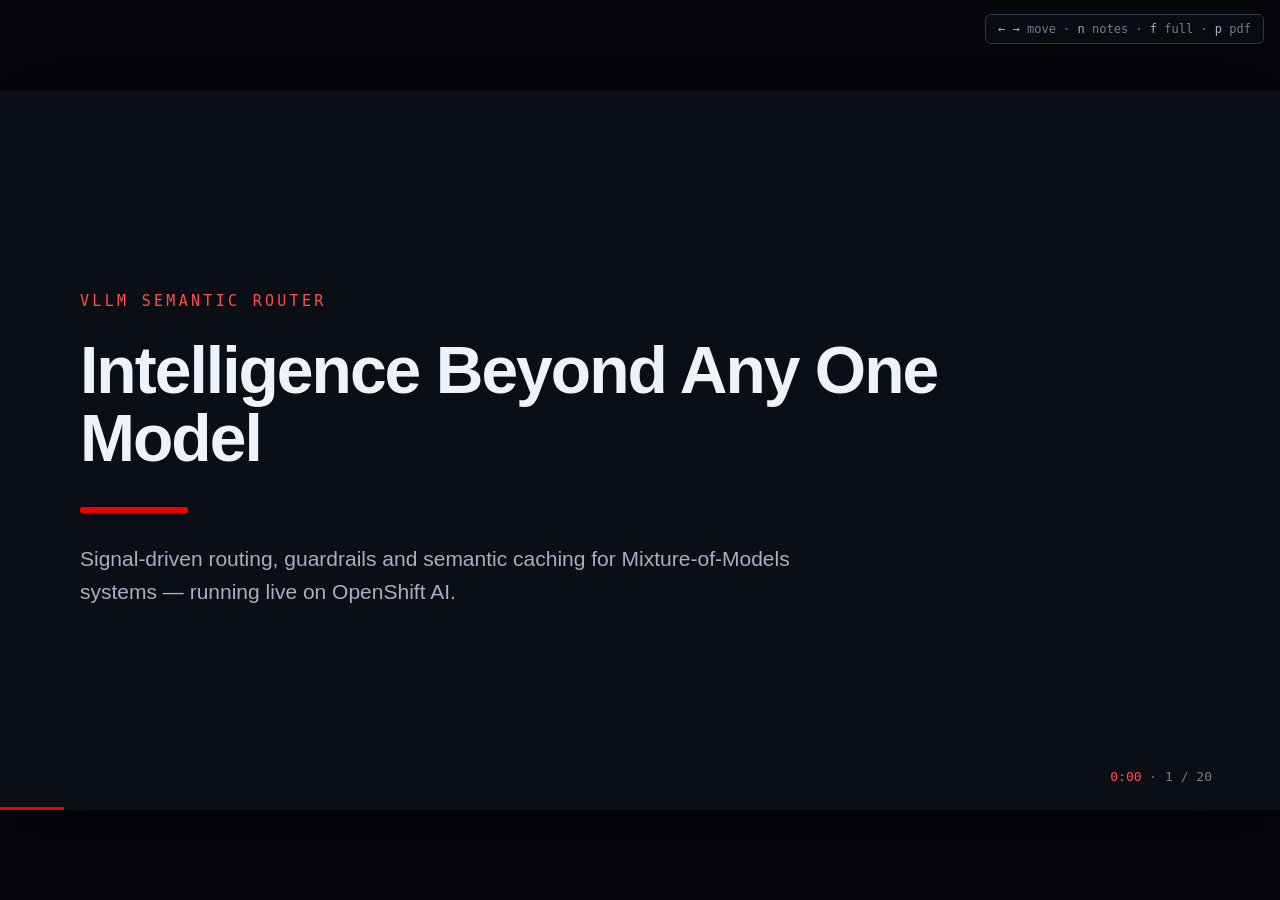
<file: docs/presentation/index.html>
<!DOCTYPE html>
<html lang="en">
<head>
<meta charset="utf-8">
<meta name="viewport" content="width=device-width, initial-scale=1">
<title>vLLM Semantic Router — presentation</title>
<link rel="icon" href="data:image/svg+xml,<svg xmlns='http://www.w3.org/2000/svg' viewBox='0 0 16 16'><rect width='16' height='16' rx='3' fill='%23ee0000'/></svg>">
<style>
/*
 * Self-contained presentation. No framework, no CDN, no build step —
 * conference wifi is not a dependency.
 *
 * Slides are laid out on a fixed 1280x720 stage and scaled to fit the
 * viewport, so type size is identical on a laptop and a projector.
 */

:root {
  --bg: #0b0e14;
  --panel: #151b26;
  --panel-2: #1e2636;
  --border: #2e384a;
  --border-bright: #44536e;

  --text: #eef3fa;
  --text-dim: #a3b0c6;
  --text-faint: #6e7d96;

  --accent: #ff4d4d;
  --accent-deep: #ee0000;
  --cyan: #4dd6c8;
  --violet: #b388ff;
  --gold: #ffc857;

  --mono: ui-monospace, SFMono-Regular, "SF Mono", Menlo, Consolas, monospace;
  --sans: -apple-system, BlinkMacSystemFont, "Segoe UI", Roboto, Helvetica, Arial, sans-serif;
}

* { box-sizing: border-box; }

html, body {
  margin: 0; padding: 0;
  width: 100%; height: 100%;
  background: #05070b;
  color: var(--text);
  font-family: var(--sans);
  overflow: hidden;
}

#stage-wrap {
  position: fixed; inset: 0;
  display: flex; align-items: center; justify-content: center;
}

/* Fixed-size stage, scaled by JS. Everything inside uses px against 1280x720. */
#stage {
  width: 1280px; height: 720px;
  position: relative;
  transform-origin: center center;
  background: var(--bg);
  overflow: hidden;
  box-shadow: 0 0 80px rgba(0,0,0,0.6);
}

.slide {
  position: absolute; inset: 0;
  padding: 56px 68px 68px;
  display: none;
  flex-direction: column;
}
.slide.active { display: flex; }

/* thin red rule along the top of every content slide */
.slide:not(.t-title):not(.t-closer)::before {
  content: "";
  position: absolute; top: 0; left: 0;
  width: 190px; height: 5px;
  background: var(--accent-deep);
}

h1.s-title {
  margin: 0 0 6px;
  font-size: 40px; line-height: 1.12;
  font-weight: 750; letter-spacing: -0.022em;
}

p.s-intro {
  margin: 0 0 26px;
  font-size: 19px; line-height: 1.5;
  color: var(--text-dim);
  max-width: 1020px;
}

/* Content hangs from the top rather than floating in the middle — with
   slides of very different heights, a consistent top edge reads better. */
.s-body { flex: 1; min-height: 0; display: flex; flex-direction: column;
          justify-content: flex-start; padding-top: 6px; }

/* ---------------------------------------------------------- title slide */

.t-title { justify-content: center; padding: 0 80px; }
.t-title .eyebrow {
  font-family: var(--mono); font-size: 15px; letter-spacing: 0.22em;
  text-transform: uppercase; color: var(--accent); margin-bottom: 26px;
}
.t-title h1 {
  margin: 0; font-size: 66px; line-height: 1.04;
  font-weight: 780; letter-spacing: -0.03em; max-width: 1000px;
}
.t-title .tagline {
  margin: 30px 0 0; font-size: 21px; line-height: 1.55;
  color: var(--text-dim); max-width: 780px;
}
.t-title .rule {
  width: 108px; height: 6px; background: var(--accent-deep);
  margin: 34px 0 0; border-radius: 2px;
}

/* ------------------------------------------------------- statement slide */

.statement-lead {
  font-size: 25px; line-height: 1.45; color: var(--text);
  border-left: 4px solid var(--accent); padding-left: 22px;
  margin: 0 0 30px; max-width: 1040px; font-weight: 500;
}
ul.s-points { margin: 0; padding: 0; list-style: none; max-width: 1060px; }
ul.s-points li {
  position: relative; padding-left: 32px; margin-bottom: 17px;
  font-size: 19px; line-height: 1.5; color: var(--text-dim);
}
ul.s-points li::before {
  content: ""; position: absolute; left: 6px; top: 11px;
  width: 9px; height: 9px; border-radius: 2px; background: var(--accent);
}

/* --------------------------------------------------------- columns slide */

.cols { display: grid; grid-template-columns: repeat(3, 1fr); gap: 20px; }
.cols.two { grid-template-columns: repeat(2, 1fr); }
.col {
  background: var(--panel); border: 1px solid var(--border);
  border-top: 3px solid var(--border-bright);
  border-radius: 9px; padding: 20px 20px 22px;
}
.col:nth-child(1) { border-top-color: var(--accent); }
.col:nth-child(2) { border-top-color: var(--cyan); }
.col:nth-child(3) { border-top-color: var(--violet); }
.col h3 { margin: 0 0 11px; font-size: 19px; font-weight: 680; letter-spacing: -0.01em; }
.col p  { margin: 0; font-size: 16px; line-height: 1.55; color: var(--text-dim); }

/* --------------------------------------------------------- pipeline slide */

.pipe { display: flex; align-items: stretch; gap: 0; }
.pipe-step { flex: 1; position: relative; padding-right: 20px; }
.pipe-step:last-child { padding-right: 0; }
.pipe-step .num {
  width: 34px; height: 34px; border-radius: 50%;
  background: var(--accent-deep); color: #fff;
  display: flex; align-items: center; justify-content: center;
  font-family: var(--mono); font-size: 16px; font-weight: 700; margin-bottom: 13px;
}
.pipe-step h3 { margin: 0 0 9px; font-size: 18px; font-weight: 680; }
.pipe-step p  { margin: 0; font-size: 15px; line-height: 1.5; color: var(--text-dim); }
.pipe-step::after {
  content: ""; position: absolute; top: 16px; right: 8px;
  width: 12px; height: 2px; background: var(--border-bright);
}
.pipe-step:last-child::after { display: none; }
.pipe-rail {
  height: 2px; background: linear-gradient(90deg, var(--accent-deep), var(--violet));
  margin: 0 0 26px; border-radius: 1px; opacity: 0.5;
}

/* ---------------------------------------------------------- compare slide */

.compare { display: grid; grid-template-columns: 1fr 1fr; gap: 22px; }
.cmp {
  background: var(--panel); border: 1px solid var(--border);
  border-radius: 9px; overflow: hidden;
}
.cmp h3 {
  margin: 0; padding: 14px 20px; font-size: 20px; font-weight: 700;
  background: var(--panel-2); border-bottom: 1px solid var(--border);
}
.cmp.a h3 { color: var(--cyan);   box-shadow: inset 4px 0 0 var(--cyan); }
.cmp.b h3 { color: var(--accent); box-shadow: inset 4px 0 0 var(--accent); }
.cmp ul { margin: 0; padding: 16px 20px 18px; list-style: none; }
.cmp li {
  font-size: 17px; line-height: 1.48; color: var(--text-dim);
  padding: 9px 0; border-bottom: 1px solid var(--border);
}
.cmp li:last-child { border-bottom: none; }

/* ------------------------------------------------------------ table slide */

table.s-table { width: 100%; border-collapse: collapse; font-size: 16px; }
table.s-table th {
  text-align: left; padding: 11px 14px;
  font-size: 13px; letter-spacing: 0.08em; text-transform: uppercase;
  color: var(--accent); border-bottom: 2px solid var(--border-bright); font-weight: 700;
}
table.s-table td {
  padding: 12px 14px; border-bottom: 1px solid var(--border);
  color: var(--text-dim); line-height: 1.45; vertical-align: top;
}
table.s-table tr td:first-child { color: var(--text); font-weight: 600; white-space: nowrap; }
table.s-table code, .mono { font-family: var(--mono); font-size: 14px; color: var(--cyan); }

/* ---------------------------------------------------------------- callout */

.callout {
  margin-top: 22px; padding: 14px 20px;
  background: rgba(255,200,87,0.09);
  border: 1px solid rgba(255,200,87,0.42);
  border-left: 4px solid var(--gold);
  border-radius: 7px;
  font-size: 17px; line-height: 1.5; color: var(--gold);
}

/* ----------------------------------------------------------- closer slide */

.t-closer { align-items: center; justify-content: center; text-align: center; }
.t-closer .term {
  font-family: var(--mono); font-size: 62px; font-weight: 700;
  background: var(--panel-2); border: 2px solid var(--border-bright);
  border-radius: 10px; padding: 26px 48px; letter-spacing: -0.02em;
}
.t-closer .term .caret {
  display: inline-block; width: 26px; height: 56px;
  background: var(--accent); vertical-align: -9px; margin-left: 8px;
  animation: blink 1.1s step-end infinite;
}
@keyframes blink { 50% { opacity: 0; } }
.t-closer .sub { margin-top: 26px; font-size: 21px; color: var(--text-dim); font-weight: 600; }
.t-closer .links { margin-top: 30px; display: flex; gap: 14px; flex-wrap: wrap; justify-content: center; }
.t-closer .links span {
  font-family: var(--mono); font-size: 15px; color: var(--text-dim);
  border: 1px solid var(--border); border-radius: 999px; padding: 7px 16px;
}

/* ------------------------------------------------------------- chrome */

.src {
  position: absolute; left: 68px; bottom: 26px;
  font-family: var(--mono); font-size: 12px; color: var(--text-faint);
}
.pageno {
  position: absolute; right: 68px; bottom: 26px;
  font-family: var(--mono); font-size: 13px; color: var(--text-faint);
}
.pageno .at { color: var(--accent); }
#progress {
  position: absolute; left: 0; bottom: 0; height: 3px;
  background: var(--accent-deep); transition: width 0.22s ease;
}

/* The notes are a spoken script, so they are long. 14px with tight leading
   fits a whole slide's script without scrolling on a laptop; blank lines in
   the script become real paragraph breaks so it stays scannable. */
#notes {
  position: fixed; left: 0; right: 0; bottom: 0;
  max-height: 38vh; overflow-y: auto;
  background: #11161f; border-top: 2px solid var(--accent-deep);
  padding: 14px 26px 18px; font-size: 14px; line-height: 1.5; color: var(--text-dim);
  display: none; z-index: 20;
}
#notes p { margin: 0 0 0.6em; }
#notes p:last-child { margin-bottom: 0; }
#notes.on { display: block; }
#notes b { color: var(--accent); display: block; font-size: 12px; letter-spacing: 0.1em;
           text-transform: uppercase; margin-bottom: 7px; }

/* Fades out a few seconds in so it is not sitting on the projector all talk;
   any mouse movement brings it back. */
#help {
  position: fixed; top: 14px; right: 16px; z-index: 30;
  font-family: var(--mono); font-size: 12px; color: var(--text-faint);
  background: rgba(10,13,20,0.82); border: 1px solid var(--border);
  border-radius: 6px; padding: 7px 12px;
  transition: opacity 0.6s ease; opacity: 1;
}
#help.idle { opacity: 0; }
#help kbd { color: var(--text-dim); }

/* -------------------------------------------------------------- printing */

@page { size: 1280px 720px; margin: 0; }

@media print {
  html, body { overflow: visible; background: #fff; height: auto; }
  #stage-wrap { position: static; display: block; }
  #stage { width: 1280px; height: auto; transform: none !important; box-shadow: none; }
  #help, #notes, #progress { display: none !important; }
  .slide {
    display: flex !important;
    position: relative; inset: auto;
    width: 1280px; height: 720px;
    page-break-after: always; break-after: page;
  }
}
</style>
</head>
<body>

<div id="help">
  <kbd>←</kbd> <kbd>→</kbd> move · <kbd>n</kbd> notes · <kbd>f</kbd> full · <kbd>p</kbd> pdf
</div>

<div id="stage-wrap"><div id="stage"></div></div>
<div id="notes"></div>

<script src="deck.js"></script>
<script>
'use strict';

const esc = (s) => String(s).replace(/[&<>"']/g, c =>
  ({ '&':'&amp;','<':'&lt;','>':'&gt;','"':'&quot;',"'":'&#39;' }[c]));

/* Render `code`-style spans for anything that looks like an identifier. */
const tech = (s) => esc(s).replace(/(vllm-sr\/[a-z0-9-]+|model: &quot;auto&quot;)/g, '<span class="mono">$1</span>');

function chrome(sl, i, n) {
  // `at` is the cumulative clock position this slide should start at, so the
  // presenter can see drift without a stopwatch. Demo slides carry none.
  return (sl.source ? `<div class="src">${esc(sl.source)}</div>` : '') +
         `<div class="pageno">${sl.at ? `<span class="at">${esc(sl.at)}</span> · ` : ''}${i + 1} / ${n}</div>`;
}

function renderSlide(sl, i, n) {
  const head = sl.title ? `<h1 class="s-title">${esc(sl.title)}</h1>` : '';
  const intro = sl.intro ? `<p class="s-intro">${tech(sl.intro)}</p>` : '';
  const callout = sl.callout ? `<div class="callout">${esc(sl.callout)}</div>` : '';
  let body = '';

  switch (sl.type) {
    case 'title':
      return `<section class="slide t-title">
        <div class="eyebrow">${esc(sl.subtitle)}</div>
        <h1>${esc(sl.title)}</h1>
        <div class="rule"></div>
        <p class="tagline">${esc(sl.tagline)}</p>
        ${chrome(sl, i, n)}
      </section>`;

    case 'closer':
      return `<section class="slide t-closer">
        <div class="term">&gt; ${esc(sl.title)}<span class="caret"></span></div>
        <div class="sub">${esc(sl.sub)}</div>
        <div class="links">${(sl.links || []).map(l => `<span>${esc(l)}</span>`).join('')}</div>
        ${chrome(sl, i, n)}
      </section>`;

    case 'statement':
      body = `<div class="statement-lead">${esc(sl.lead)}</div>
              <ul class="s-points">${(sl.points || []).map(p => `<li>${tech(p)}</li>`).join('')}</ul>`;
      break;

    case 'columns':
      body = `<div class="cols${(sl.columns || []).length === 2 ? ' two' : ''}">
                ${(sl.columns || []).map(c =>
                  `<div class="col"><h3>${esc(c.heading)}</h3><p>${tech(c.body)}</p></div>`).join('')}
              </div>`;
      break;

    case 'pipeline':
      body = `<div class="pipe-rail"></div>
              <div class="pipe">${(sl.steps || []).map(s =>
                `<div class="pipe-step">
                   <div class="num">${esc(s.n)}</div>
                   <h3>${esc(s.name)}</h3>
                   <p>${tech(s.body)}</p>
                 </div>`).join('')}
              </div>`;
      break;

    case 'compare':
      body = `<div class="compare">
        <div class="cmp a"><h3>${esc(sl.left.heading)}</h3>
          <ul>${sl.left.rows.map(r => `<li>${tech(r)}</li>`).join('')}</ul></div>
        <div class="cmp b"><h3>${esc(sl.right.heading)}</h3>
          <ul>${sl.right.rows.map(r => `<li>${tech(r)}</li>`).join('')}</ul></div>
      </div>`;
      break;

    case 'table':
      body = `<table class="s-table">
        <thead><tr>${sl.head.map(h => `<th>${esc(h)}</th>`).join('')}</tr></thead>
        <tbody>${sl.rows.map(r => `<tr>${r.map(c => `<td>${tech(c)}</td>`).join('')}</tr>`).join('')}</tbody>
      </table>`;
      break;

    default:
      body = `<p class="s-intro">Unknown slide type: ${esc(sl.type)}</p>`;
  }

  return `<section class="slide t-${esc(sl.type)}">
    ${head}${intro}
    <div class="s-body">${body}${callout}</div>
    ${chrome(sl, i, n)}
  </section>`;
}

const stage = document.getElementById('stage');
const notesEl = document.getElementById('notes');

// Slides flagged `hidden` stay in deck.js for reference but are dropped from
// the running order — the content is still worth keeping, it just is not part
// of the talk. Everything downstream indexes into SLIDES, not DECK.slides.
const SLIDES = DECK.slides.filter((s) => !s.hidden);
const N = SLIDES.length;

stage.innerHTML =
  SLIDES.map((s, i) => renderSlide(s, i, N)).join('') +
  '<div id="progress"></div>';

const slides = Array.from(stage.querySelectorAll('.slide'));
let cur = 0;
let notesOn = false;

function show(i) {
  cur = Math.max(0, Math.min(N - 1, i));
  slides.forEach((s, k) => s.classList.toggle('active', k === cur));
  document.getElementById('progress').style.width = ((cur + 1) / N * 100) + '%';
  const note = SLIDES[cur].note;
  notesEl.innerHTML = note
    ? '<b>Speaker script</b>' +
      note.split(/\n\s*\n/).map((para) => `<p>${esc(para.trim())}</p>`).join('')
    : '';
  location.hash = String(cur + 1);
  fit();
}

/* Scale the fixed 1280x720 stage to whatever the window is. */
function fit() {
  const pad = notesOn ? window.innerHeight * 0.40 : 0;
  const availW = window.innerWidth;
  const availH = window.innerHeight - pad;
  const scale = Math.min(availW / 1280, availH / 720);
  stage.style.transform = `scale(${scale})`;
  document.getElementById('stage-wrap').style.paddingBottom = pad + 'px';
}

document.addEventListener('keydown', (e) => {
  if (e.metaKey || e.ctrlKey || e.altKey) return;
  switch (e.key) {
    case 'ArrowRight': case 'PageDown': case ' ': e.preventDefault(); show(cur + 1); break;
    case 'ArrowLeft':  case 'PageUp':           e.preventDefault(); show(cur - 1); break;
    case 'Home': e.preventDefault(); show(0); break;
    case 'End':  e.preventDefault(); show(N - 1); break;
    case 'n': notesOn = !notesOn; notesEl.classList.toggle('on', notesOn); fit(); break;
    case 'f':
      if (document.fullscreenElement) document.exitFullscreen();
      else document.documentElement.requestFullscreen();
      break;
    case 'p': window.print(); break;
    default:
      if (/^[0-9]$/.test(e.key)) show(Number(e.key) === 0 ? 9 : Number(e.key) - 1);
  }
});

// Click the right two-thirds to advance, the left third to go back.
stage.addEventListener('click', (e) => {
  const r = stage.getBoundingClientRect();
  show(cur + ((e.clientX - r.left) / r.width < 0.33 ? -1 : 1));
});

// Hide the shortcut hint while presenting; bring it back on any mouse move.
const helpEl = document.getElementById('help');
let idleTimer;
function pokeHelp() {
  helpEl.classList.remove('idle');
  clearTimeout(idleTimer);
  idleTimer = setTimeout(() => helpEl.classList.add('idle'), 4000);
}
document.addEventListener('mousemove', pokeHelp);
pokeHelp();

window.addEventListener('resize', fit);
window.addEventListener('hashchange', () => {
  const i = parseInt(location.hash.slice(1), 10);
  if (!isNaN(i) && i - 1 !== cur) show(i - 1);
});

const start = parseInt(location.hash.slice(1), 10);
show(isNaN(start) ? 0 : start - 1);
</script>
</body>
</html>
</file>
